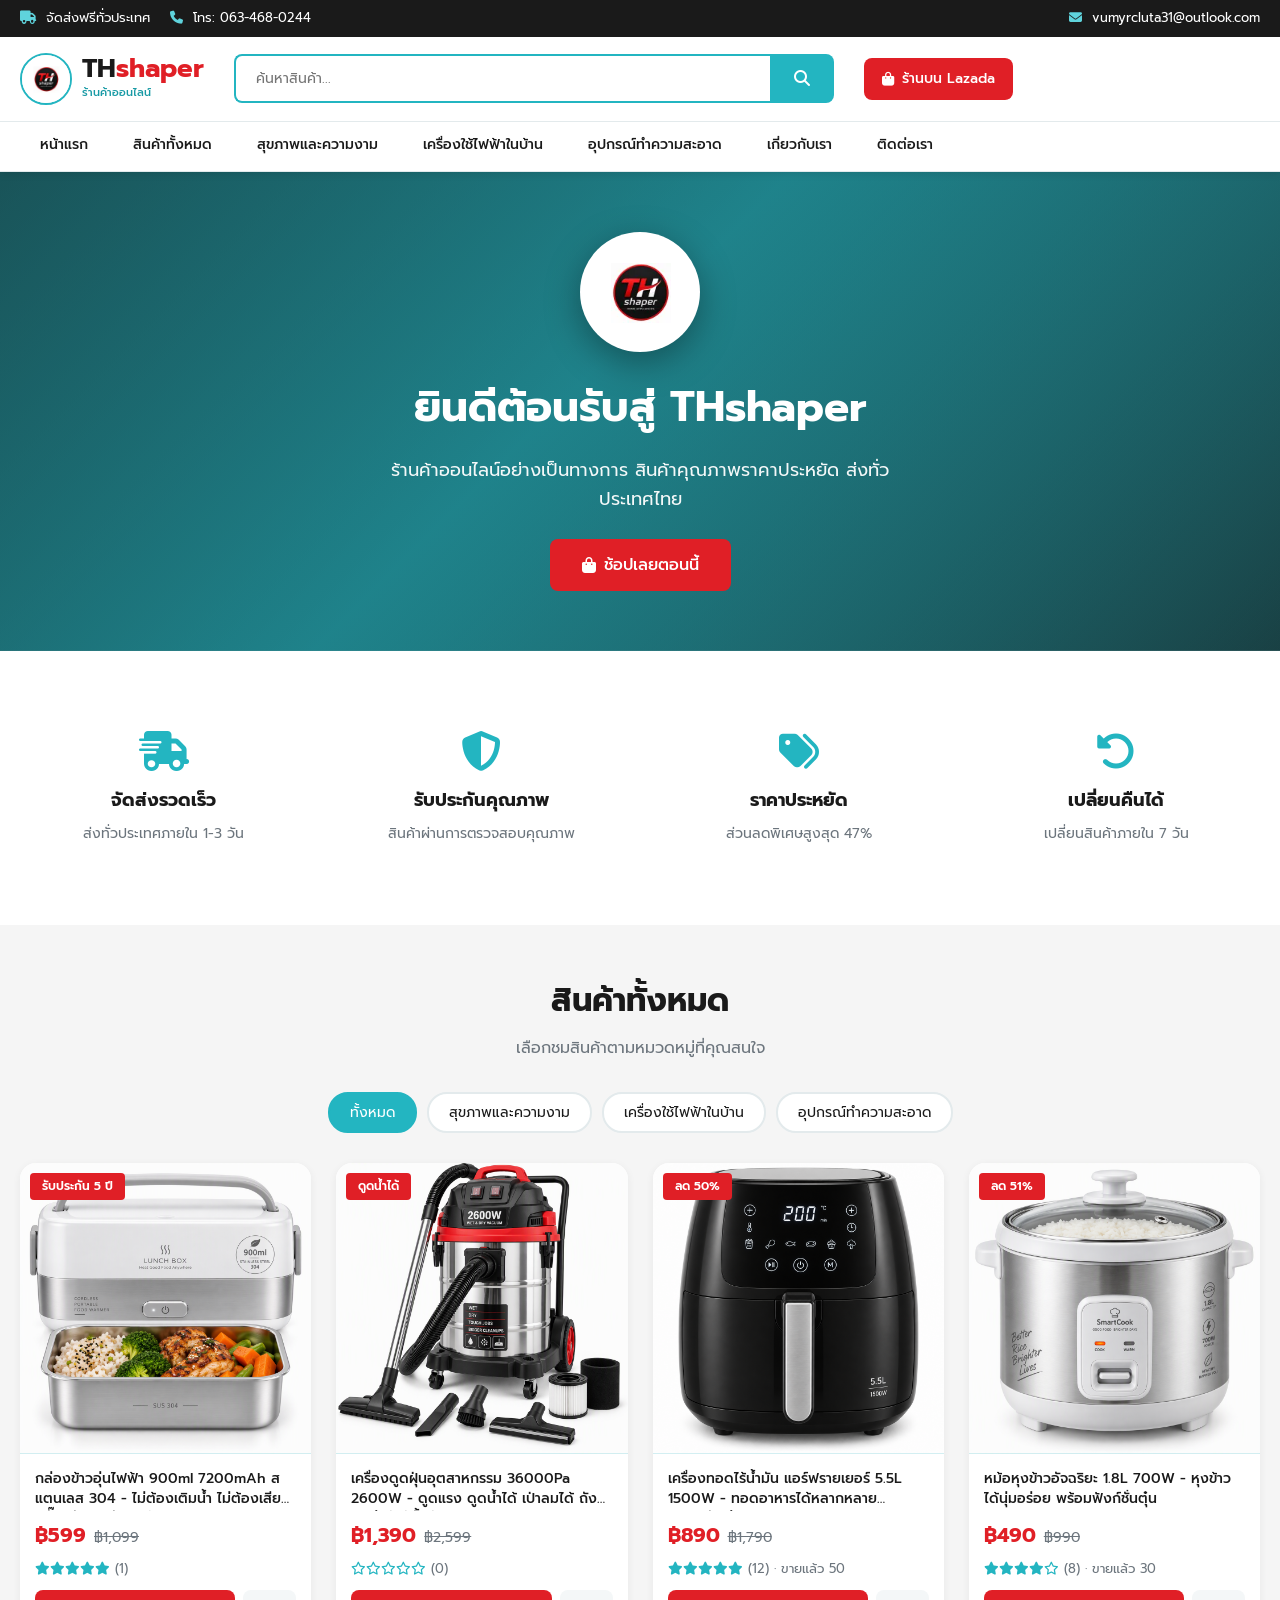
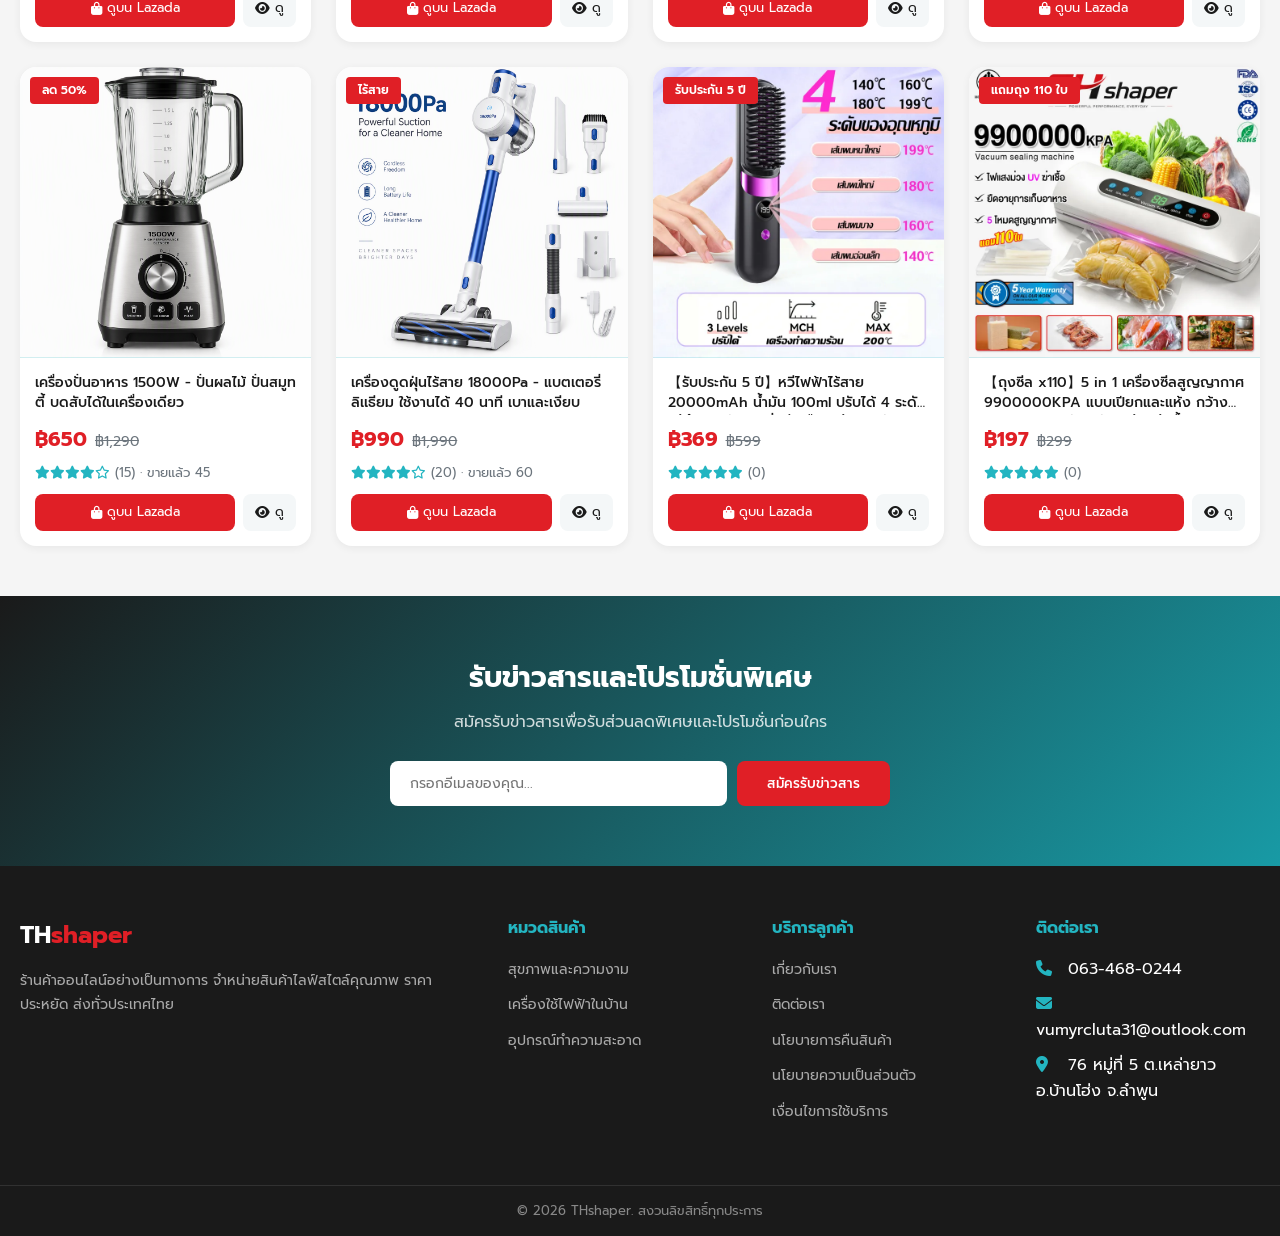
<file: index.html>
<!DOCTYPE html>
<html lang="th">
<head>
    <meta charset="UTF-8">
    <meta name="viewport" content="width=device-width, initial-scale=1.0">
    <title>THshaper - ร้านค้าออนไลน์ | สินค้าคุณภาพราคาประหยัด</title>
    <meta name="description" content="THshaper ร้านค้าออนไลน์อย่างเป็นทางการ จำหน่ายสินค้าไลฟ์สไตล์คุณภาพ ราคาประหยัด ส่งทั่วประเทศไทย">
    <meta name="keywords" content="THshaper, ร้านค้าออนไลน์, ช้อปปิ้งออนไลน์, สินค้าลดราคา, แชมพูสมุนไพร, กล่องข้าวอุ่นไฟฟ้า, เครื่องดูดฝุ่น">
    <meta name="author" content="THshaper">
    <meta name="robots" content="index, follow">
    
    <!-- Open Graph / Social Media -->
    <meta property="og:type" content="website">
    <meta property="og:title" content="THshaper - ร้านค้าออนไลน์">
    <meta property="og:description" content="สินค้าคุณภาพราคาประหยัด ส่งทั่วประเทศไทย">
    
    <!-- Schema.org structured data for Google SEO -->
    <script type="application/ld+json">
    {
        "@context": "https://schema.org",
        "@type": "OnlineStore",
        "name": "THshaper",
        "description": "ร้านค้าออนไลน์อย่างเป็นทางการ จำหน่ายสินค้าไลฟ์สไตล์คุณภาพ",
        "url": "https://thshaper-store.google.com",
        "telephone": "+66634680244",
        "email": "vumyrcluta31@outlook.com",
        "address": {
            "@type": "PostalAddress",
            "streetAddress": "76 หมู่ที่ 5 ต.เหล่ายาว",
            "addressLocality": "อ.บ้านโฮ่ง",
            "addressRegion": "จ.ลำพูน",
            "addressCountry": "TH"
        }
    }
    </script>
    
    <link rel="preconnect" href="https://fonts.googleapis.com">
    <link rel="preconnect" href="https://fonts.gstatic.com" crossorigin>
    <link href="https://fonts.googleapis.com/css2?family=Prompt:wght@300;400;500;600;700&display=swap" rel="stylesheet">
    <link rel="stylesheet" href="https://cdnjs.cloudflare.com/ajax/libs/font-awesome/6.5.0/css/all.min.css">
    <link rel="stylesheet" href="style.css">
</head>
<body>
    <!-- Header -->
    <header id="header">
        <div class="header-top">
            <div class="container">
                <div class="header-top-left">
                    <span><i class="fas fa-truck"></i> จัดส่งฟรีทั่วประเทศ</span>
                    <span><i class="fas fa-phone"></i> โทร: 063-468-0244</span>
                </div>
                <div class="header-top-right">
                    <span><i class="fas fa-envelope"></i> vumyrcluta31@outlook.com</span>
                </div>
            </div>
        </div>
        
        <div class="header-main">
            <div class="container">
                <div class="header-flex">
                    <div class="logo" onclick="showPage('home')">
                        <img src="images/logo.png" alt="THshaper Logo" class="logo-img">
                        <div class="logo-text">
                            <h1>TH<span class="logo-accent">shaper</span></h1>
                            <p>ร้านค้าออนไลน์</p>
                        </div>
                    </div>
                    
                    <div class="search-bar">
                        <input type="text" id="searchInput" placeholder="ค้นหาสินค้า..." onkeyup="searchProducts()">
                        <button onclick="searchProducts()"><i class="fas fa-search"></i></button>
                    </div>
                    
                    <div class="header-actions">
                        <a class="header-lazada" href="https://www.lazada.co.th/centreasu/" target="_blank" rel="noopener">
                            <i class="fas fa-shopping-bag"></i> <span>ร้านบน Lazada</span>
                        </a>
                    </div>
                </div>
            </div>
        </div>
        
        <nav class="navbar">
            <div class="container">
                <ul>
                    <li><a href="?" onclick="return openPage('home');">หน้าแรก</a></li>
                    <li><a href="?" onclick="filterCategory('all'); return false;">สินค้าทั้งหมด</a></li>
                    <li><a href="?" onclick="filterCategory('beauty'); return false;">สุขภาพและความงาม</a></li>
                    <li><a href="?" onclick="filterCategory('home'); return false;">เครื่องใช้ไฟฟ้าในบ้าน</a></li>
                    <li><a href="?" onclick="filterCategory('cleaning'); return false;">อุปกรณ์ทำความสะอาด</a></li>
                    <li><a href="?page=about" onclick="return openPage('about');">เกี่ยวกับเรา</a></li>
                    <li><a href="?page=contact" onclick="return openPage('contact');">ติดต่อเรา</a></li>
                </ul>
            </div>
        </nav>
    </header>

    <!-- Home Page -->
    <div id="page-home" class="page active">
        <!-- Hero Banner -->
        <section class="hero">
            <div class="hero-overlay">
                <div class="container">
                    <div class="hero-content">
                        <img src="images/logo.png" alt="THshaper" class="hero-logo">
                        <h2>ยินดีต้อนรับสู่ THshaper</h2>
                        <p>ร้านค้าออนไลน์อย่างเป็นทางการ สินค้าคุณภาพราคาประหยัด ส่งทั่วประเทศไทย</p>
                        <button class="btn btn-primary btn-lg" onclick="filterCategory('all')">
                            <i class="fas fa-shopping-bag"></i> ช้อปเลยตอนนี้
                        </button>
                    </div>
                </div>
            </div>
        </section>

        <!-- Features -->
        <section class="features">
            <div class="container">
                <div class="features-grid">
                    <div class="feature-item">
                        <i class="fas fa-truck-fast"></i>
                        <h3>จัดส่งรวดเร็ว</h3>
                        <p>ส่งทั่วประเทศภายใน 1-3 วัน</p>
                    </div>
                    <div class="feature-item">
                        <i class="fas fa-shield-halved"></i>
                        <h3>รับประกันคุณภาพ</h3>
                        <p>สินค้าผ่านการตรวจสอบคุณภาพ</p>
                    </div>
                    <div class="feature-item">
                        <i class="fas fa-tags"></i>
                        <h3>ราคาประหยัด</h3>
                        <p>ส่วนลดพิเศษสูงสุด 47%</p>
                    </div>
                    <div class="feature-item">
                        <i class="fas fa-rotate-left"></i>
                        <h3>เปลี่ยนคืนได้</h3>
                        <p>เปลี่ยนสินค้าภายใน 7 วัน</p>
                    </div>
                </div>
            </div>
        </section>

        <!-- Products Grid -->
        <section class="products-section">
            <div class="container">
                <div class="section-header">
                    <h2>สินค้าทั้งหมด</h2>
                    <p>เลือกชมสินค้าตามหมวดหมู่ที่คุณสนใจ</p>
                </div>
                
                <div class="filter-bar" id="filterBar">
                    <button class="filter-btn active" data-category="all" onclick="filterCategory('all')">ทั้งหมด</button>
                    <button class="filter-btn" data-category="beauty" onclick="filterCategory('beauty')">สุขภาพและความงาม</button>
                    <button class="filter-btn" data-category="home" onclick="filterCategory('home')">เครื่องใช้ไฟฟ้าในบ้าน</button>
                    <button class="filter-btn" data-category="cleaning" onclick="filterCategory('cleaning')">อุปกรณ์ทำความสะอาด</button>
                </div>
                
                <div class="products-container" id="productsGrid">
                    <!-- Category blocks will be inserted by JavaScript -->
                </div>
            </div>
        </section>

        <!-- Newsletter -->
        <section class="newsletter">
            <div class="container">
                <h2>รับข่าวสารและโปรโมชั่นพิเศษ</h2>
                <p>สมัครรับข่าวสารเพื่อรับส่วนลดพิเศษและโปรโมชั่นก่อนใคร</p>
                <div class="newsletter-form">
                    <input type="email" placeholder="กรอกอีเมลของคุณ..." id="newsletterEmail">
                    <button onclick="subscribeNewsletter()">สมัครรับข่าวสาร</button>
                </div>
            </div>
        </section>
    </div>

    <!-- Product Detail Page -->
    <div id="page-product" class="page">
        <div class="container">
            <div class="breadcrumb" id="breadcrumb">
                <a href="?" onclick="return openPage('home');">หน้าแรก</a> / 
                <a href="?" onclick="filterCategory('all'); return false;">สินค้าทั้งหมด</a> / 
                <span id="breadcrumbProduct">สินค้า</span>
            </div>
            <button class="btn-back" onclick="openPage('home')">
                <i class="fas fa-arrow-left"></i> กลับไปหน้าร้าน
            </button>
            <div id="productDetail" class="product-detail">
                <!-- Product detail will be inserted by JavaScript -->
            </div>
            <div id="relatedProducts" class="related-section"></div>
        </div>
    </div>

    <!-- About Page -->
    <div id="page-about" class="page">
        <div class="container">
            <div class="section-header">
                <h2>เกี่ยวกับ THshaper</h2>
            </div>
            <div class="about-content">
                <div class="about-text">
                    <h3>THshaper ร้านค้าออนไลน์อย่างเป็นทางการ</h3>
                    <p>THshaper คือร้านค้าออนไลน์ที่จำหน่ายสินค้าไลฟ์สไตล์คุณภาพ ครอบคลุมหมวดสุขภาพและความงาม เครื่องใช้ไฟฟ้าในบ้าน และอุปกรณ์ทำความสะอาด เรามุ่งมั่นนำเสนอสินค้าที่มีคุณภาพในราคาที่ประหยัด พร้อมบริการจัดส่งทั่วประเทศไทย</p>
                    <p>ด้วยประสบการณ์ในการขายสินค้าออนไลน์ เราเข้าใจความต้องการของลูกค้าและพยายามพัฒนาบริการอย่างต่อเนื่อง เพื่อให้ลูกค้าได้รับประสบการณ์การช้อปปิ้งที่ดีที่สุด</p>
                    
                    <h3>ทำไมต้องเลือก THshaper?</h3>
                    <ul>
                        <li><i class="fas fa-check"></i> สินค้าคุณภาพผ่านการคัดเลือก</li>
                        <li><i class="fas fa-check"></i> ราคาประหยัดพร้อมส่วนลดสูงสุด 47%</li>
                        <li><i class="fas fa-check"></i> จัดส่งรวดเร็วทั่วประเทศไทย</li>
                        <li><i class="fas fa-check"></i> รับประกันสินค้าและเปลี่ยนคืนได้</li>
                        <li><i class="fas fa-check"></i> ทีมงานพร้อมให้บริการและให้คำปรึกษา</li>
                    </ul>
                </div>
            </div>
        </div>
    </div>

    <!-- Contact Page -->
    <div id="page-contact" class="page">
        <div class="container">
            <div class="section-header">
                <h2>ติดต่อเรา</h2>
                <p>มีคำถามหรือข้อสงสัย? ติดต่อเราได้ทุกช่องทาง</p>
            </div>
            <div class="contact-grid">
                <div class="contact-info">
                    <div class="contact-item">
                        <i class="fas fa-map-marker-alt"></i>
                        <div>
                            <h3>ที่อยู่</h3>
                            <p>76 หมู่ที่ 5 ต.เหล่ายาว อ.บ้านโฮ่ง จ.ลำพูน</p>
                        </div>
                    </div>
                    <div class="contact-item">
                        <i class="fas fa-phone"></i>
                        <div>
                            <h3>โทรศัพท์</h3>
                            <p>063-468-0244</p>
                        </div>
                    </div>
                    <div class="contact-item">
                        <i class="fas fa-envelope"></i>
                        <div>
                            <h3>อีเมล</h3>
                            <p>vumyrcluta31@outlook.com</p>
                        </div>
                    </div>
                </div>
                <div class="contact-form-wrapper">
                    <form class="contact-form" onsubmit="submitContact(event)">
                        <h3>ส่งข้อความถึงเรา</h3>
                        <div class="form-group">
                            <label>ชื่อ-นามสกุล</label>
                            <input type="text" required placeholder="กรอกชื่อของคุณ">
                        </div>
                        <div class="form-group">
                            <label>อีเมล</label>
                            <input type="email" required placeholder="กรอกอีเมล">
                        </div>
                        <div class="form-group">
                            <label>เบอร์โทรศัพท์</label>
                            <input type="tel" placeholder="กรอกเบอร์โทร">
                        </div>
                        <div class="form-group">
                            <label>ข้อความ</label>
                            <textarea rows="5" required placeholder="กรอกข้อความ"></textarea>
                        </div>
                        <button type="submit" class="btn btn-primary">ส่งข้อความ</button>
                    </form>
                </div>
            </div>
        </div>
    </div>

    <!-- Footer -->
    <footer>
        <div class="footer-top">
            <div class="container">
                <div class="footer-grid">
                    <div class="footer-col">
                        <h3>TH<span class="logo-accent">shaper</span></h3>
                        <p>ร้านค้าออนไลน์อย่างเป็นทางการ จำหน่ายสินค้าไลฟ์สไตล์คุณภาพ ราคาประหยัด ส่งทั่วประเทศไทย</p>
                    </div>
                    <div class="footer-col">
                        <h4>หมวดสินค้า</h4>
                        <ul>
                            <li><a href="#" onclick="filterCategory('beauty'); return false;">สุขภาพและความงาม</a></li>
                            <li><a href="#" onclick="filterCategory('home'); return false;">เครื่องใช้ไฟฟ้าในบ้าน</a></li>
                            <li><a href="#" onclick="filterCategory('cleaning'); return false;">อุปกรณ์ทำความสะอาด</a></li>
                        </ul>
                    </div>
                    <div class="footer-col">
                        <h4>บริการลูกค้า</h4>
                        <ul>
                            <li><a href="#" onclick="showPage('about'); return false;">เกี่ยวกับเรา</a></li>
                            <li><a href="#" onclick="showPage('contact'); return false;">ติดต่อเรา</a></li>
                            <li><a href="#">นโยบายการคืนสินค้า</a></li>
                            <li><a href="#">นโยบายความเป็นส่วนตัว</a></li>
                            <li><a href="#">เงื่อนไขการใช้บริการ</a></li>
                        </ul>
                    </div>
                    <div class="footer-col">
                        <h4>ติดต่อเรา</h4>
                        <ul>
                            <li><i class="fas fa-phone"></i> 063-468-0244</li>
                            <li><i class="fas fa-envelope"></i> vumyrcluta31@outlook.com</li>
                            <li><i class="fas fa-map-marker-alt"></i> 76 หมู่ที่ 5 ต.เหล่ายาว อ.บ้านโฮ่ง จ.ลำพูน</li>
                        </ul>
                    </div>
                </div>
            </div>
        </div>
        <div class="footer-bottom">
            <div class="container">
                <p>&copy; 2026 THshaper. สงวนลิขสิทธิ์ทุกประการ</p>
            </div>
        </div>
    </footer>

    <!-- Toast Notification -->
    <div id="toast" class="toast"></div>

    <script src="data.js"></script>
    <script src="app.js"></script>
</body>
</html>
</file>
<file: style.css>
/* ============================
   THshaper - E-commerce CSS
   ============================ */

/* Reset & Base */
*, *::before, *::after {
    margin: 0;
    padding: 0;
    box-sizing: border-box;
}

:root {
    --primary: #E01F26;
    --primary-dark: #B01A20;
    --primary-light: #FF4A50;
    --teal: #23B5C1;
    --teal-dark: #189AA5;
    --teal-light: #5FD3DC;
    --secondary: #23B5C1;
    --accent: #23B5C1;
    --dark: #1A1A1A;
    --dark-2: #262626;
    --gray: #6c757d;
    --gray-light: #f4f7f8;
    --gray-border: #e3eaec;
    --white: #ffffff;
    --green: #28a745;
    --shadow: 0 2px 8px rgba(0, 0, 0, 0.1);
    --shadow-lg: 0 8px 30px rgba(0, 0, 0, 0.15);
    --radius: 8px;
    --radius-lg: 16px;
    --transition: all 0.3s ease;
    --font: 'Prompt', sans-serif;
}

html {
    scroll-behavior: smooth;
}

body {
    font-family: var(--font);
    color: var(--dark);
    background: #f5f5f5;
    line-height: 1.6;
}

a {
    text-decoration: none;
    color: inherit;
}

ul {
    list-style: none;
}

img {
    max-width: 100%;
    display: block;
}

button {
    cursor: pointer;
    border: none;
    font-family: inherit;
}

input, textarea {
    font-family: inherit;
}

/* Container */
.container {
    max-width: 1280px;
    margin: 0 auto;
    padding: 0 20px;
}

/* Buttons */
.btn {
    display: inline-flex;
    align-items: center;
    gap: 8px;
    padding: 10px 24px;
    border-radius: var(--radius);
    font-size: 14px;
    font-weight: 500;
    transition: var(--transition);
    background: var(--gray-light);
    color: var(--dark);
}

.btn-primary {
    background: var(--primary);
    color: white;
}

.btn-primary:hover {
    background: var(--primary-dark);
    transform: translateY(-2px);
    box-shadow: 0 4px 15px rgba(217, 37, 33, 0.4);
}

.btn-lg {
    padding: 14px 32px;
    font-size: 16px;
}

.btn-block {
    width: 100%;
    justify-content: center;
}

/* Header */
#header {
    position: sticky;
    top: 0;
    z-index: 1000;
    background: white;
    box-shadow: var(--shadow);
}

.header-top {
    background: var(--dark);
    color: white;
    padding: 8px 0;
    font-size: 13px;
}

.header-top .container {
    display: flex;
    justify-content: space-between;
    align-items: center;
}

.header-top-left, .header-top-right {
    display: flex;
    gap: 20px;
}

.header-top span i {
    margin-right: 5px;
    color: var(--teal-light);
}

.header-main {
    padding: 16px 0;
    border-bottom: 1px solid var(--gray-border);
}

.header-flex {
    display: flex;
    align-items: center;
    gap: 30px;
}

.logo {
    cursor: pointer;
    flex-shrink: 0;
    display: flex;
    align-items: center;
    gap: 10px;
}

.logo-img {
    width: 52px;
    height: 52px;
    border-radius: 50%;
    object-fit: cover;
    background: white;
    border: 2px solid var(--teal);
    flex-shrink: 0;
}

.logo-text {
    display: flex;
    flex-direction: column;
}

.logo h1 {
    font-size: 26px;
    font-weight: 700;
    color: var(--dark);
    line-height: 1;
}

.logo-accent {
    color: var(--primary);
}

.logo p {
    font-size: 11px;
    color: var(--teal-dark);
    margin-top: 2px;
    font-weight: 500;
}

.search-bar {
    flex: 1;
    display: flex;
    max-width: 600px;
}

.search-bar input {
    flex: 1;
    padding: 12px 20px;
    border: 2px solid var(--teal);
    border-right: none;
    border-radius: var(--radius) 0 0 var(--radius);
    outline: none;
    font-size: 14px;
}

.search-bar button {
    background: var(--teal);
    color: white;
    padding: 0 24px;
    border-radius: 0 var(--radius) var(--radius) 0;
    font-size: 16px;
    transition: var(--transition);
}

.search-bar button:hover {
    background: var(--teal-dark);
}

.header-actions {
    display: flex;
    gap: 20px;
    align-items: center;
}

.header-lazada {
    display: inline-flex;
    align-items: center;
    gap: 8px;
    padding: 10px 18px;
    border-radius: var(--radius);
    background: var(--primary);
    color: white;
    font-size: 14px;
    font-weight: 500;
    white-space: nowrap;
    transition: var(--transition);
}

.header-lazada:hover {
    background: var(--primary-dark);
    transform: translateY(-2px);
}

/* Navbar */
.navbar {
    background: white;
    border-bottom: 1px solid var(--gray-border);
}

.navbar ul {
    display: flex;
    gap: 5px;
}

.navbar li a {
    display: block;
    padding: 12px 20px;
    font-size: 14px;
    font-weight: 500;
    color: var(--dark);
    transition: var(--transition);
    border-bottom: 3px solid transparent;
}

.navbar li a:hover {
    color: var(--teal);
    border-bottom-color: var(--teal);
}

/* Page System */
.page {
    display: none;
    min-height: 60vh;
}

.page.active {
    display: block;
}

/* Hero */
.hero {
    background: linear-gradient(135deg, #189AA5 0%, #23B5C1 45%, #1A1A1A 100%);
    background-size: cover;
    background-position: center;
    min-height: 420px;
    display: flex;
    align-items: center;
    color: white;
    position: relative;
}

.hero-overlay {
    width: 100%;
    background: linear-gradient(135deg, rgba(26, 26, 26, 0.55) 0%, rgba(24, 154, 165, 0.3) 100%);
    padding: 60px 0;
}

.hero-content {
    text-align: center;
}

.hero-logo {
    display: block;
    width: 120px;
    height: 120px;
    border-radius: 50%;
    object-fit: cover;
    object-position: center;
    background: white;
    border: 4px solid rgba(255, 255, 255, 0.9);
    box-shadow: 0 10px 35px rgba(0, 0, 0, 0.35);
    margin: 0 auto 22px;
}

.hero-content h2 {
    font-size: 42px;
    font-weight: 700;
    margin-bottom: 15px;
}

.hero-content p {
    font-size: 18px;
    margin: 0 auto 25px;
    opacity: 0.95;
    max-width: 500px;
}

/* Features */
.features {
    padding: 50px 0;
    background: white;
}

.features-grid {
    display: grid;
    grid-template-columns: repeat(4, 1fr);
    gap: 30px;
}

.feature-item {
    text-align: center;
    padding: 30px 20px;
    border-radius: var(--radius-lg);
    transition: var(--transition);
}

.feature-item:hover {
    background: var(--gray-light);
    transform: translateY(-5px);
}

.feature-item i {
    font-size: 40px;
    color: var(--teal);
    margin-bottom: 15px;
}

.feature-item h3 {
    font-size: 18px;
    margin-bottom: 8px;
}

.feature-item p {
    font-size: 14px;
    color: var(--gray);
}

/* Products Section */
.products-section {
    padding: 50px 0;
}

.section-header {
    text-align: center;
    margin-bottom: 30px;
}

.section-header h2 {
    font-size: 32px;
    font-weight: 700;
    color: var(--dark);
    margin-bottom: 10px;
}

.section-header p {
    color: var(--gray);
    font-size: 16px;
}

/* Filter Bar */
.filter-bar {
    display: flex;
    justify-content: center;
    gap: 10px;
    margin-bottom: 30px;
    flex-wrap: wrap;
}

.filter-btn {
    padding: 8px 20px;
    border-radius: 20px;
    background: white;
    border: 2px solid var(--gray-border);
    color: var(--dark);
    font-size: 14px;
    transition: var(--transition);
}

.filter-btn:hover {
    border-color: var(--teal);
    color: var(--teal-dark);
}

.filter-btn.active {
    background: var(--teal);
    color: white;
    border-color: var(--teal);
}

/* Products container (holds one block per category) */
.products-container {
    display: block;
}

.products-empty {
    text-align: center;
    padding: 50px 20px;
    color: var(--gray);
    font-size: 16px;
}

/* Category blocks - each category is a clearly separated section */
.category-block {
    margin-bottom: 55px;
}

.category-block:last-child {
    margin-bottom: 0;
}

.category-head {
    display: flex;
    align-items: center;
    gap: 14px;
    padding-bottom: 14px;
    margin-bottom: 26px;
    border-bottom: 2px solid var(--gray-border);
    position: relative;
}

/* short teal accent sitting on top of the divider */
.category-head::after {
    content: '';
    position: absolute;
    left: 0;
    bottom: -2px;
    width: 90px;
    height: 2px;
    background: var(--teal);
}

.category-icon {
    width: 46px;
    height: 46px;
    border-radius: 12px;
    background: rgba(35, 181, 193, 0.12);
    color: var(--teal-dark);
    display: flex;
    align-items: center;
    justify-content: center;
    font-size: 19px;
    flex-shrink: 0;
}

.category-head h3 {
    font-size: 22px;
    font-weight: 700;
    color: var(--dark);
    margin: 0;
}

.category-count {
    margin-left: auto;
    flex-shrink: 0;
    font-size: 13px;
    font-weight: 500;
    color: var(--teal-dark);
    background: rgba(35, 181, 193, 0.1);
    padding: 6px 14px;
    border-radius: 20px;
    white-space: nowrap;
}

/* Products Grid */
.products-grid {
    display: grid;
    grid-template-columns: repeat(4, 1fr);
    gap: 25px;
}

.product-card {
    background: white;
    border-radius: var(--radius-lg);
    overflow: hidden;
    transition: var(--transition);
    box-shadow: 0 2px 8px rgba(0,0,0,0.06);
    cursor: pointer;
}

.product-card:hover {
    transform: translateY(-8px);
    box-shadow: var(--shadow-lg);
}

.product-image {
    position: relative;
    aspect-ratio: 1;
    background: var(--gray-light);
    display: flex;
    align-items: center;
    justify-content: center;
    overflow: hidden;
}

.product-image img {
    width: 100%;
    height: 100%;
    object-fit: cover;
    transition: transform 0.4s ease;
}

.product-card:hover .product-image img {
    transform: scale(1.1);
}

.product-badge {
    position: absolute;
    top: 10px;
    left: 10px;
    background: var(--primary);
    color: white;
    padding: 4px 12px;
    border-radius: 4px;
    font-size: 12px;
    font-weight: 600;
    z-index: 2;
}

/* "View details" hint that slides up over the product image on hover */
.product-image-hint {
    position: absolute;
    left: 0;
    right: 0;
    bottom: 0;
    background: rgba(35, 181, 193, 0.95);
    color: white;
    text-align: center;
    padding: 9px 0;
    font-size: 13px;
    font-weight: 500;
    transform: translateY(100%);
    transition: transform 0.3s ease;
    z-index: 2;
}

.product-card:hover .product-image-hint {
    transform: translateY(0);
}

.product-info {
    padding: 15px;
}

.product-name {
    font-size: 14px;
    font-weight: 500;
    margin-bottom: 8px;
    display: -webkit-box;
    -webkit-line-clamp: 2;
    -webkit-box-orient: vertical;
    overflow: hidden;
    min-height: 42px;
    line-height: 1.4;
}

.product-name a {
    color: var(--dark);
    text-decoration: none;
    transition: var(--transition);
}

.product-name a:hover {
    color: var(--teal-dark);
    text-decoration: underline;
}

.product-price {
    display: flex;
    align-items: baseline;
    gap: 8px;
    margin-bottom: 8px;
}

.price-current {
    font-size: 20px;
    font-weight: 700;
    color: var(--primary);
}

.price-original {
    font-size: 14px;
    color: var(--gray);
    text-decoration: line-through;
}

.product-rating {
    display: flex;
    align-items: center;
    gap: 5px;
    font-size: 13px;
    color: var(--gray);
}

.product-rating .stars {
    color: var(--accent);
}

.product-actions {
    display: flex;
    gap: 8px;
    margin-top: 10px;
}

.btn-lazada {
    flex: 1;
    background: var(--primary);
    color: white;
    padding: 8px 12px;
    border-radius: var(--radius);
    font-size: 13px;
    transition: var(--transition);
    display: inline-flex;
    align-items: center;
    justify-content: center;
    gap: 5px;
    text-decoration: none;
    white-space: nowrap;
}

.btn-lazada:hover {
    background: var(--primary-dark);
}

.btn-quick-view {
    background: var(--gray-light);
    color: var(--dark);
    padding: 8px 12px;
    border-radius: var(--radius);
    font-size: 13px;
    transition: var(--transition);
    text-decoration: none;
    display: inline-flex;
    align-items: center;
    gap: 5px;
    white-space: nowrap;
}

.btn-quick-view:hover {
    background: var(--teal);
    color: white;
}

/* Back button on product detail page */
.btn-back {
    display: inline-flex;
    align-items: center;
    gap: 8px;
    margin-bottom: 18px;
    padding: 9px 18px;
    border-radius: var(--radius);
    background: white;
    border: 2px solid var(--gray-border);
    color: var(--dark);
    font-size: 14px;
    font-weight: 500;
    transition: var(--transition);
}

.btn-back:hover {
    border-color: var(--teal);
    color: var(--teal-dark);
    transform: translateX(-3px);
}

/* Related products on the detail page */
.related-section {
    padding: 40px 0 10px;
}

.related-title {
    font-size: 24px;
    font-weight: 700;
    color: var(--dark);
    margin-bottom: 22px;
    padding-bottom: 12px;
    border-bottom: 3px solid var(--teal);
    display: inline-block;
}

.related-title i {
    color: var(--teal);
    margin-right: 6px;
}

/* Newsletter */
.newsletter {
    padding: 60px 0;
    background: linear-gradient(135deg, #1A1A1A 0%, #189AA5 100%);
    color: white;
    text-align: center;
}

.newsletter h2 {
    font-size: 28px;
    margin-bottom: 10px;
}

.newsletter p {
    opacity: 0.8;
    margin-bottom: 25px;
}

.newsletter-form {
    display: flex;
    max-width: 500px;
    margin: 0 auto;
    gap: 10px;
}

.newsletter-form input {
    flex: 1;
    padding: 12px 20px;
    border-radius: var(--radius);
    border: none;
    outline: none;
    font-size: 14px;
}

.newsletter-form button {
    background: var(--primary);
    color: white;
    padding: 12px 30px;
    border-radius: var(--radius);
    font-weight: 500;
    transition: var(--transition);
}

.newsletter-form button:hover {
    background: var(--primary-dark);
}

/* Product Detail */
.breadcrumb {
    padding: 20px 0;
    font-size: 14px;
    color: var(--gray);
}

.breadcrumb a {
    color: var(--primary);
}

.product-detail {
    display: grid;
    grid-template-columns: 1fr 1fr;
    gap: 40px;
    padding-bottom: 40px;
}

.product-detail-image {
    border-radius: var(--radius-lg);
    overflow: hidden;
    background: var(--gray-light);
    aspect-ratio: 1;
}

.product-detail-image img {
    width: 100%;
    height: 100%;
    object-fit: cover;
}

.product-detail-info h1 {
    font-size: 24px;
    font-weight: 600;
    margin-bottom: 15px;
    line-height: 1.4;
}

.product-detail-price {
    display: flex;
    align-items: baseline;
    gap: 12px;
    margin-bottom: 20px;
    flex-wrap: wrap;
}

.product-detail-price .price-current {
    font-size: 36px;
}

.product-detail-price .price-original {
    font-size: 18px;
}

.product-detail-meta {
    display: flex;
    flex-direction: column;
    gap: 12px;
    margin-bottom: 25px;
    padding: 20px;
    background: var(--gray-light);
    border-radius: var(--radius);
}

.meta-row {
    display: flex;
    align-items: center;
    gap: 8px;
    font-size: 14px;
}

.meta-row i {
    color: var(--primary);
    width: 20px;
}

.meta-row strong {
    color: var(--dark);
}

.product-detail-features {
    margin-bottom: 25px;
}

.product-detail-features h3 {
    font-size: 16px;
    margin-bottom: 12px;
}

.product-detail-features ul {
    list-style: none;
}

.product-detail-features li {
    padding: 6px 0;
    padding-left: 25px;
    position: relative;
    font-size: 14px;
}

.product-detail-features li::before {
    content: '\f00c';
    font-family: 'Font Awesome 6 Free';
    font-weight: 900;
    position: absolute;
    left: 0;
    color: var(--green);
}

.product-detail-actions {
    display: flex;
    gap: 15px;
}

/* About Page */
.about-content {
    max-width: 900px;
    margin: 0 auto;
    background: white;
    padding: 40px;
    border-radius: var(--radius-lg);
    box-shadow: var(--shadow);
}

.about-text h3 {
    font-size: 22px;
    margin: 25px 0 15px;
    color: var(--primary);
}

.about-text p {
    margin-bottom: 15px;
    line-height: 1.8;
    color: #555;
}

.about-text ul {
    list-style: none;
    margin-top: 15px;
}

.about-text li {
    padding: 8px 0;
    padding-left: 30px;
    position: relative;
    font-size: 15px;
}

.about-text li i {
    position: absolute;
    left: 0;
    color: var(--green);
}

/* Contact Page */
.contact-grid {
    display: grid;
    grid-template-columns: 1fr 1.5fr;
    gap: 40px;
    margin-top: 30px;
}

.contact-info {
    background: white;
    padding: 30px;
    border-radius: var(--radius-lg);
    box-shadow: var(--shadow);
}

.contact-item {
    display: flex;
    gap: 15px;
    align-items: flex-start;
    margin-bottom: 25px;
}

.contact-item i {
    font-size: 24px;
    color: var(--teal-dark);
    width: 40px;
    height: 40px;
    background: rgba(35, 181, 193, 0.12);
    border-radius: 50%;
    display: flex;
    align-items: center;
    justify-content: center;
    flex-shrink: 0;
}

.contact-item h3 {
    font-size: 16px;
    margin-bottom: 5px;
}

.contact-item p {
    color: var(--gray);
    font-size: 14px;
}

.contact-form-wrapper {
    background: white;
    padding: 30px;
    border-radius: var(--radius-lg);
    box-shadow: var(--shadow);
}

.contact-form h3 {
    font-size: 20px;
    margin-bottom: 20px;
}

.form-group {
    margin-bottom: 20px;
}

.form-group label {
    display: block;
    margin-bottom: 8px;
    font-weight: 500;
    font-size: 14px;
}

.form-group input,
.form-group textarea {
    width: 100%;
    padding: 12px 16px;
    border: 2px solid var(--gray-border);
    border-radius: var(--radius);
    outline: none;
    font-size: 14px;
    transition: var(--transition);
}

.form-group input:focus,
.form-group textarea:focus {
    border-color: var(--primary);
}

/* Footer */
footer {
    background: var(--dark);
    color: white;
}

.footer-top {
    padding: 50px 0;
}

.footer-grid {
    display: grid;
    grid-template-columns: 2fr 1fr 1fr 1fr;
    gap: 40px;
}

.footer-col h3 {
    font-size: 24px;
    font-weight: 700;
    margin-bottom: 15px;
}

.footer-col h4 {
    font-size: 16px;
    margin-bottom: 15px;
    color: var(--accent);
}

.footer-col p {
    color: #aaa;
    margin-bottom: 15px;
    font-size: 14px;
    line-height: 1.7;
}

.footer-col ul li {
    margin-bottom: 10px;
}

.footer-col ul li a {
    color: #aaa;
    font-size: 14px;
    transition: var(--transition);
}

.footer-col ul li a:hover {
    color: var(--accent);
}

.footer-col ul li i {
    color: var(--accent);
    margin-right: 8px;
    width: 18px;
}

.footer-bottom {
    padding: 15px 0;
    border-top: 1px solid rgba(255, 255, 255, 0.1);
    text-align: center;
}

.footer-bottom p {
    color: #888;
    font-size: 13px;
}

/* Toast */
.toast {
    position: fixed;
    bottom: 30px;
    right: 30px;
    background: var(--dark);
    color: white;
    padding: 15px 25px;
    border-radius: var(--radius);
    box-shadow: var(--shadow-lg);
    z-index: 2000;
    transform: translateX(400px);
    transition: transform 0.3s ease;
    display: flex;
    align-items: center;
    gap: 10px;
}

.toast.show {
    transform: translateX(0);
}

.toast i {
    color: var(--green);
    font-size: 20px;
}

/* Responsive */
@media (max-width: 1024px) {
    .products-grid {
        grid-template-columns: repeat(3, 1fr);
    }
    
    .features-grid {
        grid-template-columns: repeat(2, 1fr);
    }
    
    .footer-grid {
        grid-template-columns: repeat(2, 1fr);
    }
}

@media (max-width: 768px) {
    .header-top {
        display: none;
    }
    
    .header-flex {
        flex-wrap: wrap;
        gap: 15px;
    }
    
    .search-bar {
        order: 3;
        width: 100%;
        max-width: 100%;
    }
    
    .header-lazada span {
        display: none;
    }
    
    .header-lazada {
        padding: 10px 14px;
    }
    
    .navbar ul {
        overflow-x: auto;
        flex-wrap: nowrap;
        white-space: nowrap;
    }
    
    .navbar li a {
        padding: 10px 15px;
        font-size: 13px;
    }
    
    .hero-content h2 {
        font-size: 28px;
    }
    
    .hero-logo {
        width: 90px;
        height: 90px;
        margin: 0 auto 16px;
    }
    
    .hero-content p {
        font-size: 14px;
    }
    
    .products-grid {
        grid-template-columns: repeat(2, 1fr);
        gap: 15px;
    }
    
    .category-block {
        margin-bottom: 38px;
    }
    
    .category-head {
        gap: 10px;
        padding-bottom: 11px;
        margin-bottom: 18px;
    }
    
    .category-icon {
        width: 38px;
        height: 38px;
        border-radius: 10px;
        font-size: 16px;
    }
    
    .category-head h3 {
        font-size: 16.5px;
    }
    
    .category-count {
        font-size: 11.5px;
        padding: 5px 10px;
    }
    
    .product-detail {
        grid-template-columns: 1fr;
        gap: 20px;
    }
    
    .contact-grid {
        grid-template-columns: 1fr;
    }
    
    .footer-grid {
        grid-template-columns: 1fr;
        gap: 30px;
    }
    
    .newsletter-form {
        flex-direction: column;
    }
}

@media (max-width: 480px) {
    .products-grid {
        grid-template-columns: 1fr;
    }
    
    .features-grid {
        grid-template-columns: 1fr;
    }
    
    .hero-content h2 {
        font-size: 22px;
    }
    
    .section-header h2 {
        font-size: 24px;
    }
    
    .product-detail-actions {
        flex-direction: column;
    }
}
</file>
